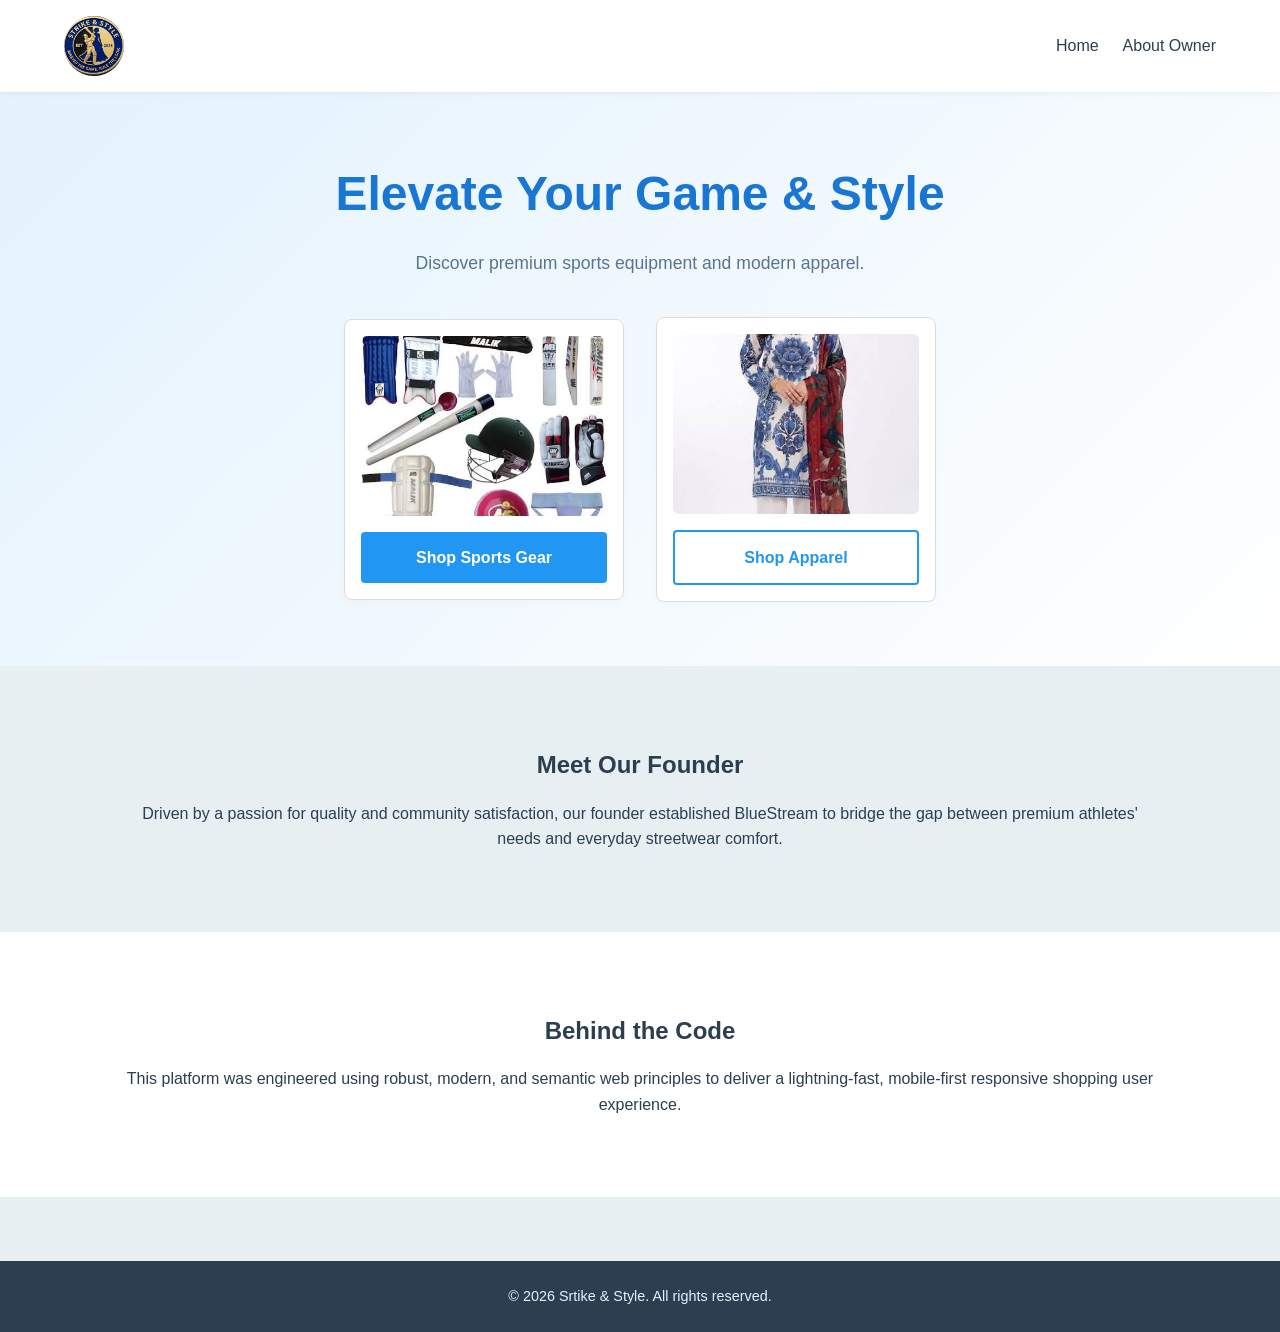
<file: index.html>
<!DOCTYPE html>
<html lang="en">
<head>
    <meta charset="UTF-8">
    <meta name="viewport" content="width=device-width, initial-scale=1.0">
    <link class="image-tag" rel="icon" type="image/png" href="Final_logo.jpg">
    <title>Strike & Style | Home</title>
    <meta name="description" content="Welcome to BlueStream, your premium destination for high-quality sports gear and modern apparel.">
    
    <meta property="og:type" content="website">
    <meta property="og:url" content="https://yourdomain.com/index.html">
    <meta property="og:title" content="BlueStream E-Commerce | Premium Sports & Apparel">
    <meta property="og:description" content="Explore top-tier cricket gear and modern clothing trends with seamless WhatsApp ordering.">
    <meta property="og:image" content="https://yourdomain.com/images/og-home-banner.jpg">

    <link rel="stylesheet" href="style.css">
</head>
<body>

    <header class="main-header">
        <nav class="nav-container">
            <div class="logo">
                <a href="index.html">
                    <img src="Final_logo.jpg" alt="BlueStream Logo">
                </a>
            </div>
            <ul class="nav-links">
                <li><a href="#hero">Home</a></li>
                <li><a href="#about-owner">About Owner</a></li>
            </ul>
        </nav>
    </header>

    <main>
        <section id="hero" class="hero-section">
            <div class="hero-content">
                <h1>Elevate Your Game & Style</h1>
                <p>Discover premium sports equipment and modern apparel.</p>
                
                <!-- Updated CTA section with image card structures -->
                <div class="cta-buttons">
                    <div class="cta-card">
                        <img src="Cricket Equipments.jpg" alt="Premium Cricket Equipment" class="cta-image">
                        <a href="sports.html" class="btn btn-primary">Shop Sports Gear</a>
                    </div>
                    <div class="cta-card">
                        <img src="Shop Apparel.jpg" alt="Modern Fashion Apparel" class="cta-image">
                        <a href="clothes.html" class="btn btn-secondary">Shop Apparel</a>
                    </div>
                </div>

            </div>
        </section>

        <section id="about-owner" class="about-section">
            <div class="container">
                <h2>Meet Our Founder</h2>
                <p>Driven by a passion for quality and community satisfaction, our founder established BlueStream to bridge the gap between premium athletes' needs and everyday streetwear comfort.</p>
            </div>
        </section>

        <section id="about-developer" class="about-section developer-bg">
            <div class="container">
                <h2>Behind the Code</h2>
                <p>This platform was engineered using robust, modern, and semantic web principles to deliver a lightning-fast, mobile-first responsive shopping user experience.</p>
            </div>
        </section>
    </main>

    <footer>
        <p>&copy; 2026 Srtike & Style. All rights reserved.</p>
    </footer>

    <script src="app.js"></script>
</body>
</html>
</file>
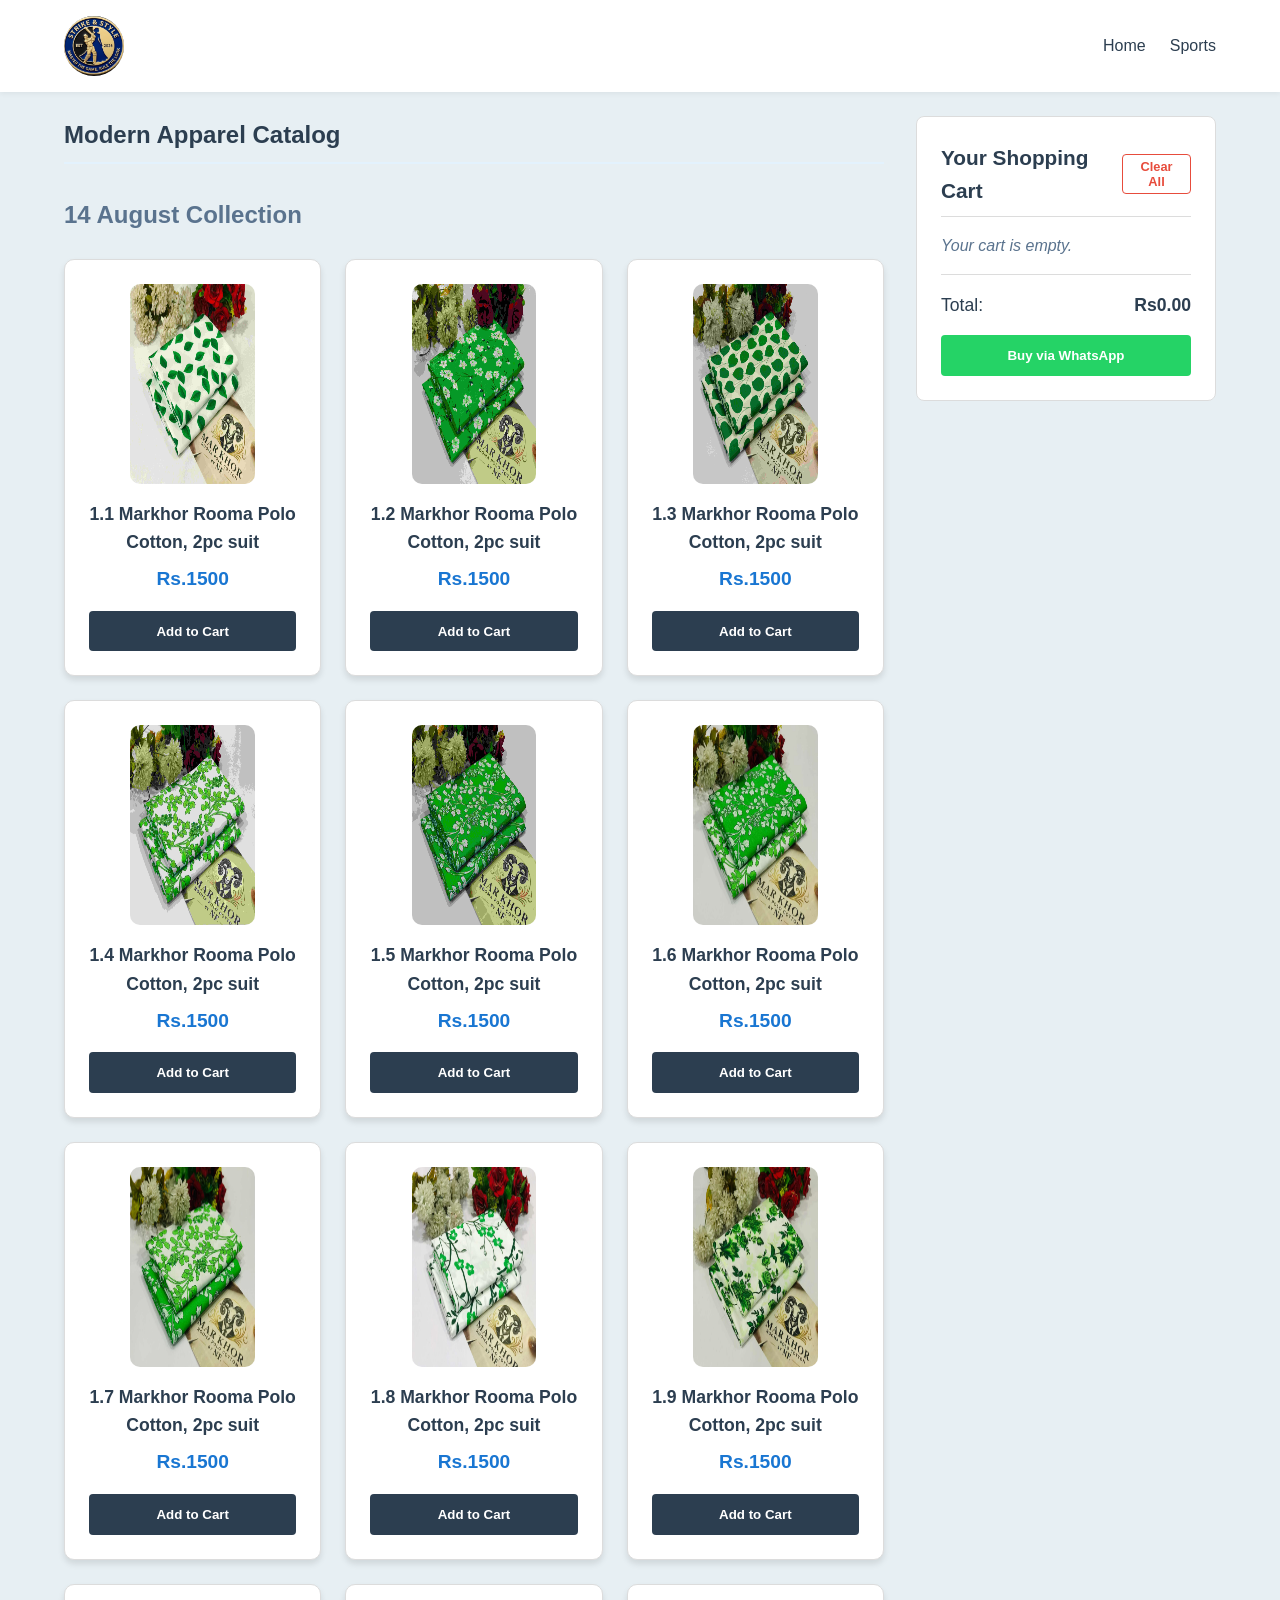
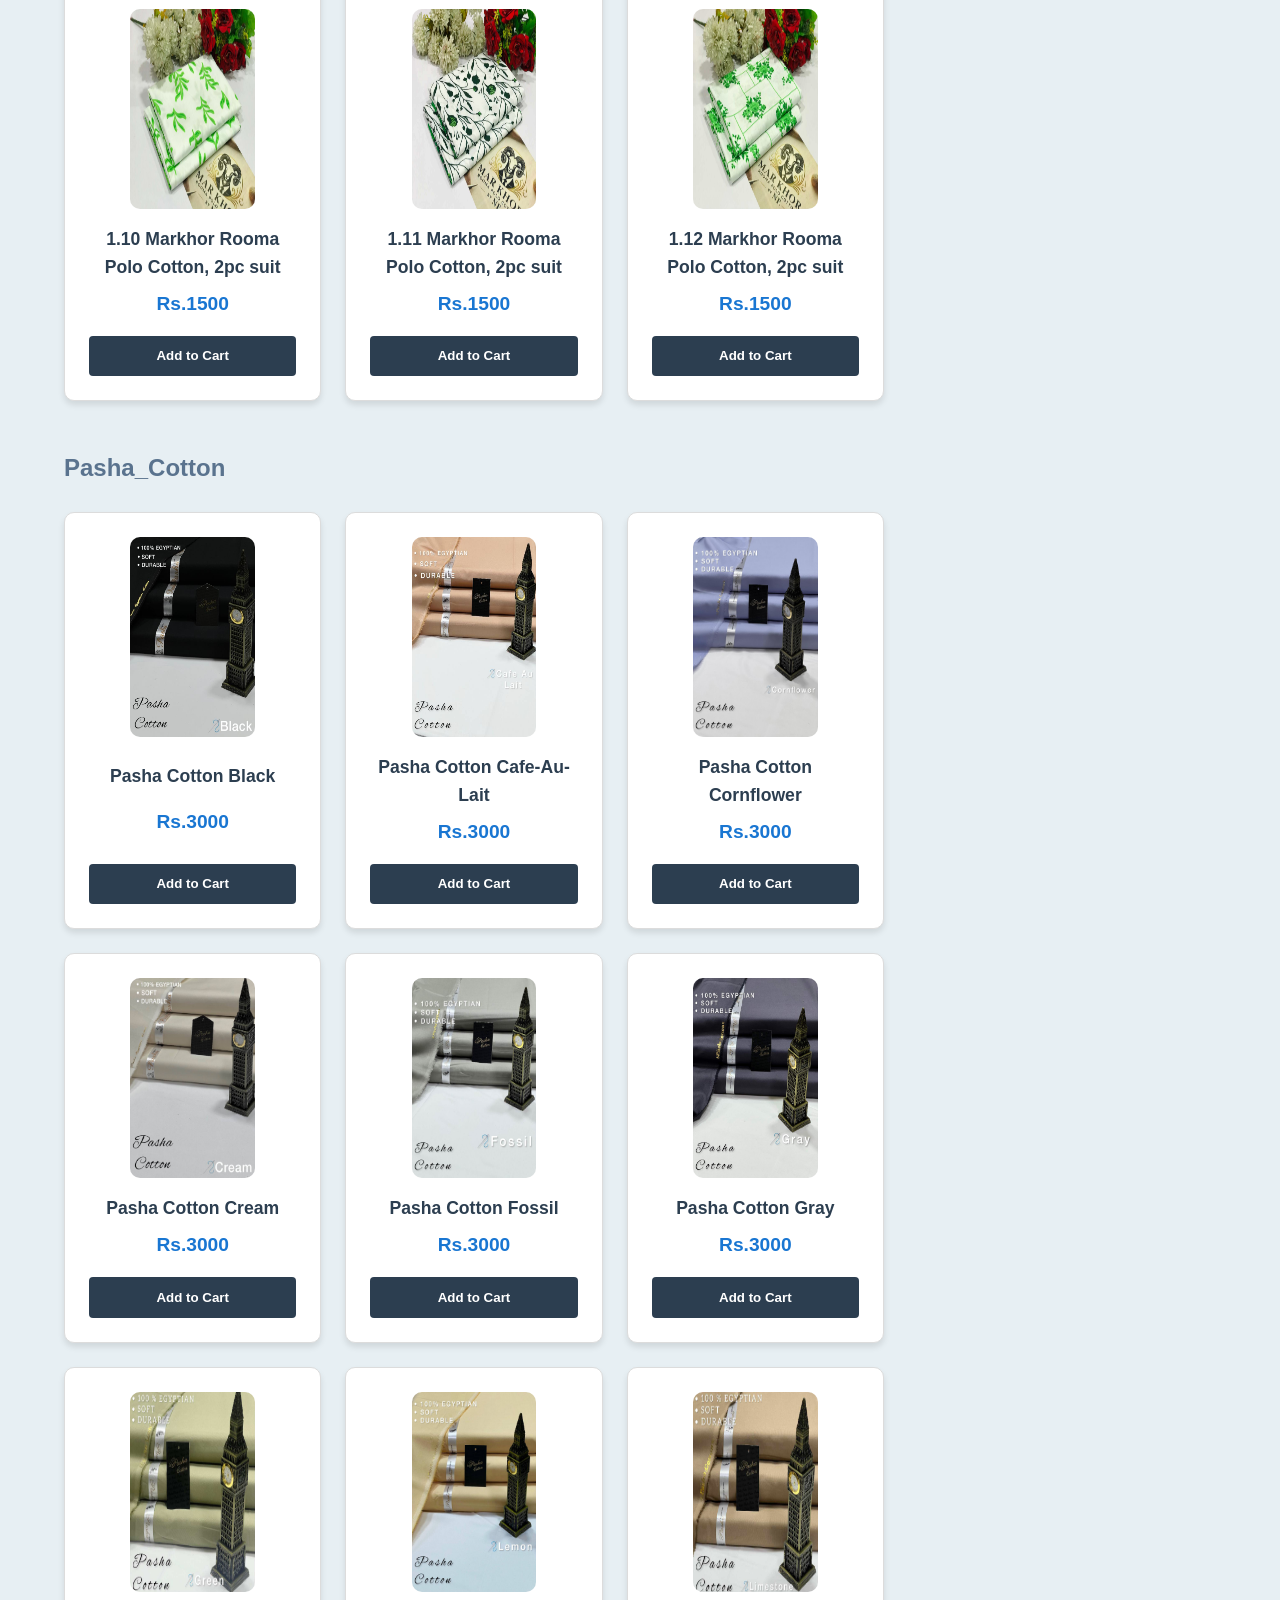
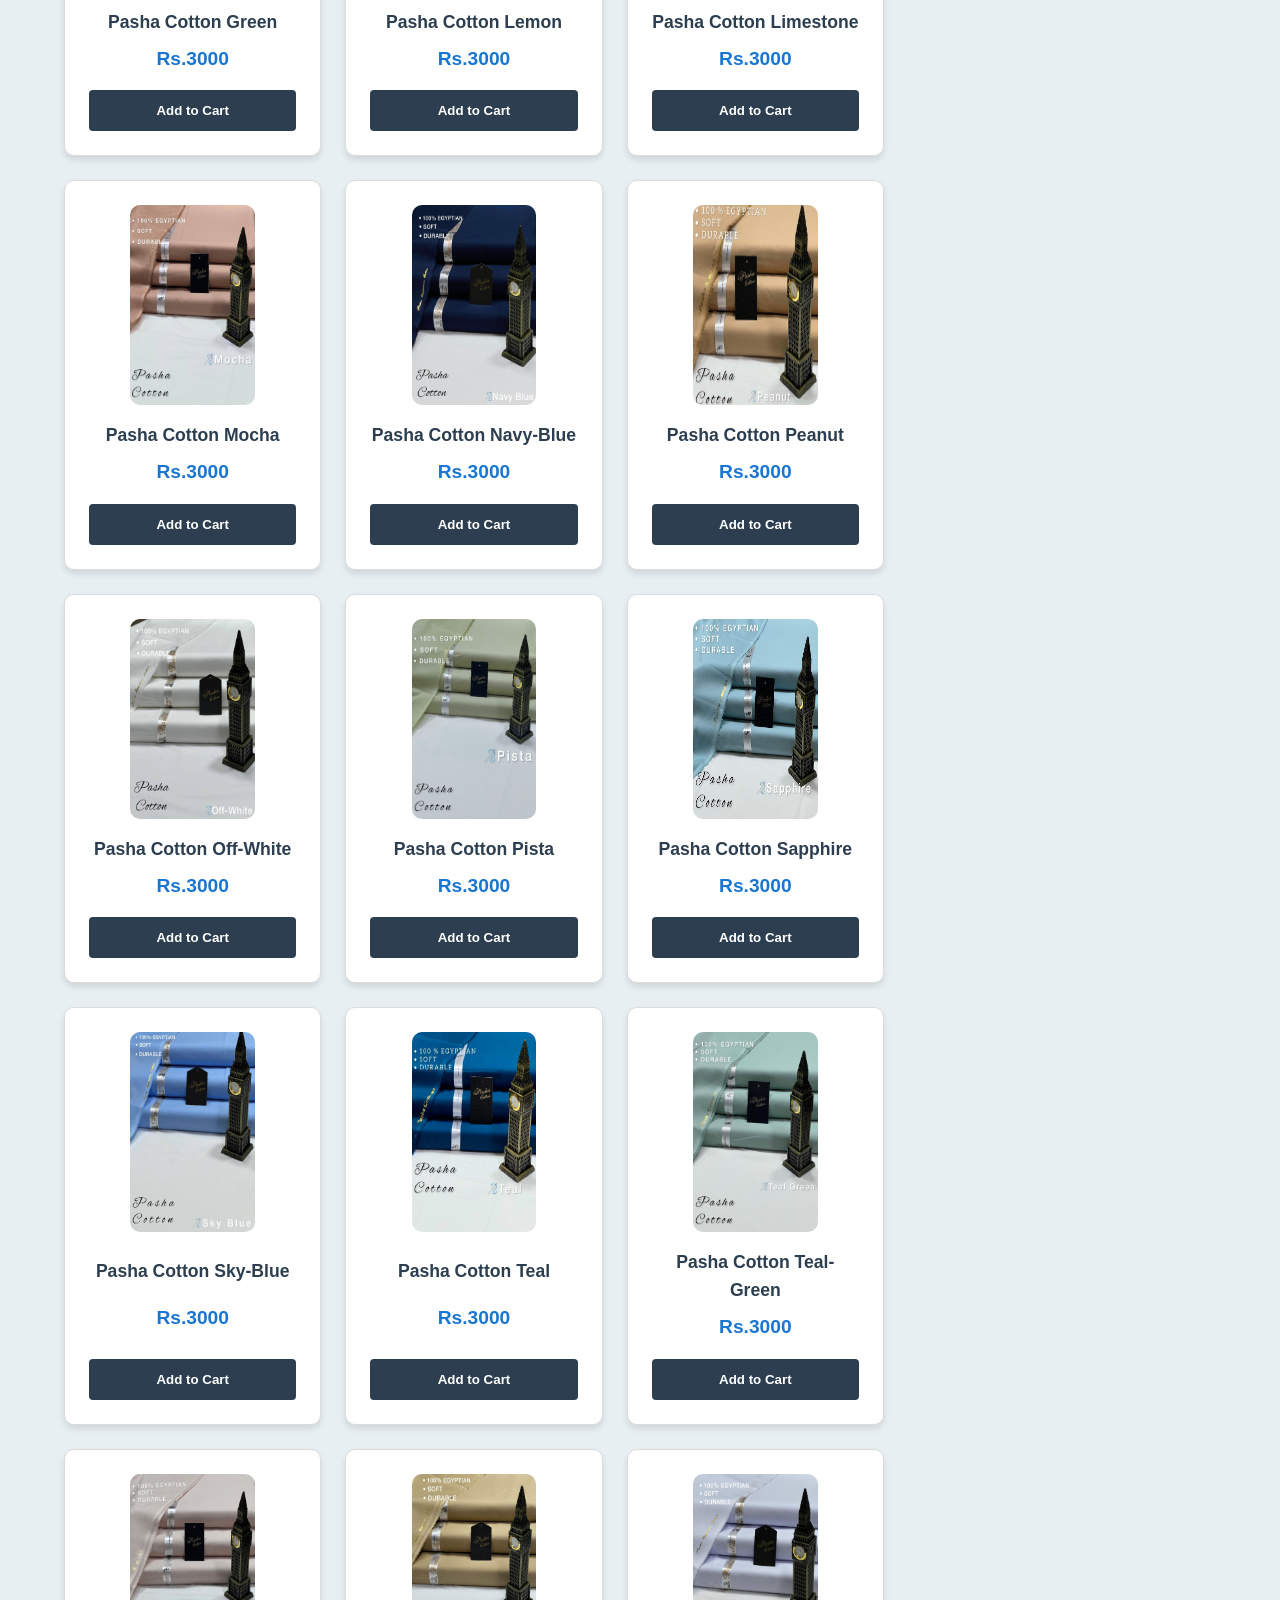
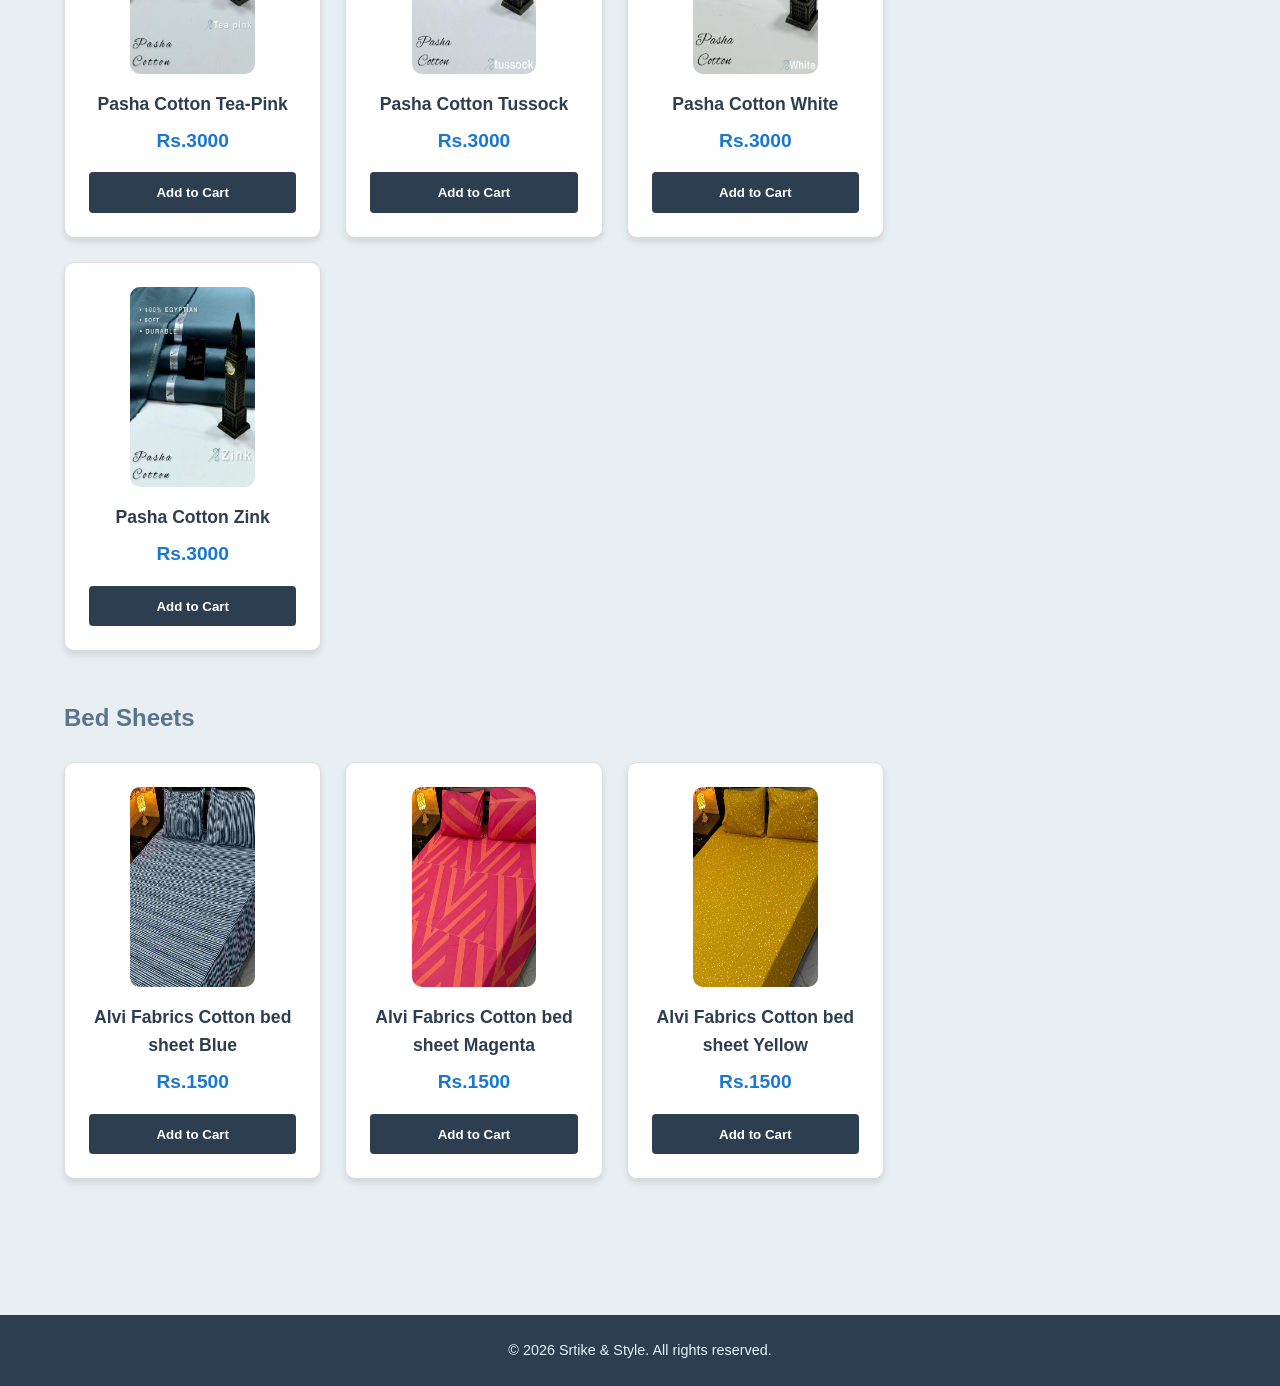
<file: clothes.html>
<!DOCTYPE html>
<html lang="en">
<head>
    <meta charset="UTF-8">
    <meta name="viewport" content="width=device-width, initial-scale=1.0">
    <link rel="icon" type="image/png" href="Final_logo.jpg">
    <title>Strike & Style | Modern Apparel</title>
    <meta name="description" content="Discover premium streetwear, minimalist clothing lines, and modern everyday essentials.">
    
    <meta property="og:type" content="website">
    <meta property="og:url" content="https://yourdomain.com/clothes.html">
    <meta property="og:title" content="BlueStream | Modern Streetwear & Apparel">
    <meta property="og:description" content="Upgrade your wardrobe with clean, minimalist aesthetics. Instant checkout via WhatsApp.">
    <meta property="og:image" content="https://yourdomain.com/images/og-clothes-banner.jpg">

    <link rel="stylesheet" href="style.css">
</head>
<body>

    <header class="main-header">
        <nav class="nav-container">
            <div class="logo">
                <a href="index.html">
                    <img src="Final_logo.jpg" alt="BlueStream Logo">
                </a>
            </div>
            <ul class="nav-links">
                <li><a href="index.html">Home</a></li>
                <li><a href="sports.html">Sports</a></li>
            </ul>
        </nav>
    </header>

    <main class="catalog-layout">
        <aside class="cart-sidebar" id="cart-component">
    <div class="cart-header-row">
        <h2>Your Shopping Cart</h2>
        <!-- Clear Cart Button Added -->
        <button id="clear-cart-btn" class="btn-clear-all" title="Clear entire cart">Clear All</button>
    </div>
    
    <div id="cart-items-container">
        <p class="empty-cart-msg">Your cart is empty.</p>
    </div>
    
    <div class="cart-summary">
        <p>Total: <strong>Rs<span id="cart-total-price">0.00</span></strong></p>
        <button id="whatsapp-checkout-btn" class="btn btn-whatsapp">Buy via WhatsApp</button>
    </div>
</aside>

        <section class="products-catalog">
            <h1>Modern Apparel Catalog</h1>

            <section id="14_August" class="catalog-section">
                <h2>14 August Collection </h2>
                <div class="product-grid">
                    <article class="product-card">
                        <img src="1.1 Markhor_Rooma_polo Cotton.jpg" alt="1.1 Markhor Rooma Polo Cotton">
                        <h3>1.1 Markhor Rooma Polo Cotton, 2pc suit</h3>
                        <p class="price">Rs.1500</p>
                        <button class="btn btn-add-cart" data-name="1.1 Markhor Rooma Polo Cotton" data-price="1500">Add to Cart</button>
                    </article>
                     <article class="product-card">
                        <img src="1.2 Markhor_Rooma_polo Cotton.jpg" alt="1.2 Markhor Rooma Polo Cotton">
                        <h3>1.2 Markhor Rooma Polo Cotton, 2pc suit</h3>
                        <p class="price">Rs.1500</p>
                        <button class="btn btn-add-cart" data-name="1.2 Markhor Rooma Polo Cotton" data-price="1500">Add to Cart</button>
                    </article>
                    <article class="product-card">
                        <img src="1.3 Markhor_Rooma_polo Cotton.jpg" alt="1.3 Markhor Rooma Polo Cotton">
                        <h3>1.3 Markhor Rooma Polo Cotton, 2pc suit</h3>
                        <p class="price">Rs.1500</p>
                        <button class="btn btn-add-cart" data-name="1.3 Markhor Rooma Polo Cotton" data-price="1500">Add to Cart</button>
                    </article>
                    <article class="product-card">
                        <img src="1.4 Markhor_Rooma_polo Cotton.jpg" alt="1.4 Markhor Rooma Polo Cotton">
                        <h3>1.4 Markhor Rooma Polo Cotton, 2pc suit</h3>
                        <p class="price">Rs.1500</p>
                        <button class="btn btn-add-cart" data-name="1.4 Markhor Rooma Polo Cotton" data-price="1500">Add to Cart</button>
                    </article>
                    <article class="product-card">
                        <img src="1.5 Markhor_Rooma_polo Cotton.jpg" alt="1.5 Markhor Rooma Polo Cotton">
                        <h3>1.5 Markhor Rooma Polo Cotton, 2pc suit</h3>
                        <p class="price">Rs.1500</p>
                        <button class="btn btn-add-cart" data-name="1.5 Markhor Rooma Polo Cotton" data-price="1500">Add to Cart</button>
                    </article>
                    <article class="product-card">
                        <img src="1.6 Markhor_Rooma_polo Cotton.jpg" alt="1.6 Markhor Rooma Polo Cotton">
                        <h3>1.6 Markhor Rooma Polo Cotton, 2pc suit</h3>
                        <p class="price">Rs.1500</p>
                        <button class="btn btn-add-cart" data-name="1.6 Markhor Rooma Polo Cotton" data-price="1500">Add to Cart</button>
                    </article>
                    <article class="product-card">
                        <img src="1.7 Markhor_Rooma_polo Cotton.jpg" alt="1.7 Markhor Rooma Polo Cotton">
                        <h3>1.7 Markhor Rooma Polo Cotton, 2pc suit</h3>
                        <p class="price">Rs.1500</p>
                        <button class="btn btn-add-cart" data-name="1.7 Markhor Rooma Polo Cotton" data-price="1500">Add to Cart</button>
                    </article>
                    <article class="product-card">
                        <img src="1.8 Markhor_Rooma_polo Cotton.jpg" alt="1.8 Markhor Rooma Polo Cotton">
                        <h3>1.8 Markhor Rooma Polo Cotton, 2pc suit</h3>
                        <p class="price">Rs.1500</p>
                        <button class="btn btn-add-cart" data-name="1.8 Markhor Rooma Polo Cotton" data-price="1500">Add to Cart</button>
                    </article>
                    <article class="product-card">
                        <img src="1.9 Markhor_Rooma_polo Cotton.jpg" alt="1.9 Markhor Rooma Polo Cotton">
                        <h3>1.9 Markhor Rooma Polo Cotton, 2pc suit</h3>
                        <p class="price">Rs.1500</p>
                        <button class="btn btn-add-cart" data-name="1.9 Markhor Rooma Polo Cotton" data-price="1500">Add to Cart</button>
                    </article>
                    <article class="product-card">
                        <img src="1.10 Markhor_Rooma_polo Cotton.jpg" alt="1.10 Markhor Rooma Polo Cotton">
                        <h3>1.10 Markhor Rooma Polo Cotton, 2pc suit</h3>
                        <p class="price">Rs.1500</p>
                        <button class="btn btn-add-cart" data-name="1.10 Markhor Rooma Polo Cotton" data-price="1500">Add to Cart</button>
                    </article>
                    <article class="product-card">
                        <img src="1.11 Markhor_Rooma_polo Cotton.jpg" alt="1.11 Markhor Rooma Polo Cotton">
                        <h3>1.11 Markhor Rooma Polo Cotton, 2pc suit</h3>
                        <p class="price">Rs.1500</p>
                        <button class="btn btn-add-cart" data-name="1.11 Markhor Rooma Polo Cotton" data-price="1500">Add to Cart</button>
                    </article>
                    <article class="product-card">
                        <img src="1.12 Markhor_Rooma_polo Cotton.jpg" alt="1.12 Markhor Rooma Polo Cotton">
                        <h3>1.12 Markhor Rooma Polo Cotton, 2pc suit</h3>
                        <p class="price">Rs.1500</p>
                        <button class="btn btn-add-cart" data-name="1.12 Markhor Rooma Polo Cotton" data-price="1500">Add to Cart</button>
                    </article>
                </div>
            </section>

            <section id="Pasha_Cotton" class="catalog-section">
                <h2>Pasha_Cotton</h2>
                <div class="product-grid">
                    <article class="product-card">
                        <img src="1 Pasha_Cotton_Black.jpg" alt="Pasha Cotton Black">
                        <h3>Pasha Cotton Black</h3>
                        <p class="price">Rs.3000</p>
                        <button class="btn btn-add-cart" data-name="Pasha Cotton Black" data-price="3000">Add to Cart</button>
                    </article>
                    <article class="product-card">
                        <img src="2 Pasha_Cotton_Cafe-Au-Lait.jpg" alt="Pasha Cotton Cafe-Au-Lait">
                        <h3>Pasha Cotton Cafe-Au-Lait</h3>
                        <p class="price">Rs.3000</p>
                        <button class="btn btn-add-cart" data-name="Pasha Cotton Cafe-Au-Lait" data-price="3000">Add to Cart</button>
                    </article>
                    <article class="product-card">
                        <img src="3 Pasha_Cotton_Cornflower.jpg" alt="Pasha Cotton Cornflower">
                        <h3>Pasha Cotton Cornflower</h3>
                        <p class="price">Rs.3000</p>
                        <button class="btn btn-add-cart" data-name="Pasha Cotton Cornflower" data-price="3000">Add to Cart</button>
                    </article>
                    <article class="product-card">
                        <img src="4 Pasha_Cotton_Cream.jpg" alt="Pasha Cotton Cream">
                        <h3>Pasha Cotton Cream</h3>
                        <p class="price">Rs.3000</p>
                        <button class="btn btn-add-cart" data-name="Pasha Cotton Cream" data-price="3000">Add to Cart</button>
                    </article>
                    <article class="product-card">
                        <img src="5 Pasha_Cotton_Fossil.jpg" alt="Pasha Cotton Fossil">
                        <h3>Pasha Cotton Fossil</h3>
                        <p class="price">Rs.3000</p>
                        <button class="btn btn-add-cart" data-name="Pasha Cotton Fossil" data-price="3000">Add to Cart</button>
                    </article>
                    <article class="product-card">
                        <img src="6 Pasha_Cotton_Gray.jpg" alt="Pasha Cotton Gray">
                        <h3>Pasha Cotton Gray</h3>
                        <p class="price">Rs.3000</p>
                        <button class="btn btn-add-cart" data-name="Pasha Cotton Gray" data-price="3000">Add to Cart</button>
                    </article>
                    <article class="product-card">
                        <img src="7 Pasha_Cotton_Green.jpg" alt="Pasha Cotton Green">
                        <h3>Pasha Cotton Green</h3>
                        <p class="price">Rs.3000</p>
                        <button class="btn btn-add-cart" data-name="Pasha Cotton Green" data-price="3000">Add to Cart</button>
                    </article>
                    <article class="product-card">
                        <img src="8 Pasha_Cotton_Lemon.jpg" alt="Pasha Cotton Lemon">
                        <h3>Pasha Cotton Lemon</h3>
                        <p class="price">Rs.3000</p>
                        <button class="btn btn-add-cart" data-name="Pasha Cotton Lemon" data-price="3000">Add to Cart</button>
                    </article>
                    <article class="product-card">
                        <img src="9 Pasha_Cotton_Limestone.jpg" alt="Pasha Cotton Limestone">
                        <h3>Pasha Cotton Limestone</h3>
                        <p class="price">Rs.3000</p>
                        <button class="btn btn-add-cart" data-name="Pasha Cotton Limestone" data-price="3000">Add to Cart</button>
                    </article>
                    <article class="product-card">
                        <img src="10 Pasha_Cotton_Mocha.jpg" alt="Pasha Cotton Mocha">
                        <h3>Pasha Cotton Mocha</h3>
                        <p class="price">Rs.3000</p>
                        <button class="btn btn-add-cart" data-name="Pasha Cotton Mocha" data-price="3000">Add to Cart</button>
                    </article>
                    <article class="product-card">
                        <img src="11 Pasha_Cotton_Navy-Blue.jpg" alt="Pasha Cotton Navy-Blue">
                        <h3>Pasha Cotton Navy-Blue</h3>
                        <p class="price">Rs.3000</p>
                        <button class="btn btn-add-cart" data-name="Pasha Cotton Navy-Blue" data-price="3000">Add to Cart</button>
                    </article>
                    <article class="product-card">
                        <img src="12 Pasha_Cotton_Peanut.jpg" alt="Pasha Cotton Peanut">
                        <h3>Pasha Cotton Peanut</h3>
                        <p class="price">Rs.3000</p>
                        <button class="btn btn-add-cart" data-name="Pasha Cotton Peanut" data-price="3000">Add to Cart</button>
                    </article>
                    <article class="product-card">
                        <img src="13 Pasha_Cotton_Off-White.jpg" alt="Pasha Cotton Off-White">
                        <h3>Pasha Cotton Off-White</h3>
                        <p class="price">Rs.3000</p>
                        <button class="btn btn-add-cart" data-name="Pasha Cotton Off-White" data-price="3000">Add to Cart</button>
                    </article>
                    <article class="product-card">
                        <img src="14 Pasha_Cotton_Pista.jpg" alt="Pasha Cotton Pista">
                        <h3>Pasha Cotton Pista</h3>
                        <p class="price">Rs.3000</p>
                        <button class="btn btn-add-cart" data-name="Pasha Cotton Pista" data-price="3000">Add to Cart</button>
                    </article>
                    <article class="product-card">
                        <img src="15 Pasha_Cotton_Sapphire.jpg" alt="Pasha Cotton Sapphire">
                        <h3>Pasha Cotton Sapphire</h3>
                        <p class="price">Rs.3000</p>
                        <button class="btn btn-add-cart" data-name="Pasha Cotton Sapphire" data-price="3000">Add to Cart</button>
                    </article>
                    <article class="product-card">
                        <img src="16 Pasha_Cotton_Sky-Blue.jpg" alt="Pasha Cotton Sky-Blue">
                        <h3>Pasha Cotton Sky-Blue</h3>
                        <p class="price">Rs.3000</p>
                        <button class="btn btn-add-cart" data-name="Pasha Cotton Sky-Blue" data-price="3000">Add to Cart</button>
                    </article>
                    <article class="product-card">
                        <img src="17 Pasha_Cotton_Teal.jpg" alt="Pasha Cotton Teal">
                        <h3>Pasha Cotton Teal</h3>
                        <p class="price">Rs.3000</p>
                        <button class="btn btn-add-cart" data-name="Pasha Cotton Teal" data-price="3000">Add to Cart</button>
                    </article>
                    <article class="product-card">
                        <img src="18 Pasha_Cotton_Teal-Green.jpg" alt="Pasha Cotton Teal-Green">
                        <h3>Pasha Cotton Teal-Green</h3>
                        <p class="price">Rs.3000</p>
                        <button class="btn btn-add-cart" data-name="Pasha Cotton Teal-Green" data-price="3000">Add to Cart</button>
                    </article>
                    <article class="product-card">
                        <img src="19 Pasha_Cotton_Tea-Pink.jpg" alt="Pasha Cotton Tea-Pink">
                        <h3>Pasha Cotton Tea-Pink</h3>
                        <p class="price">Rs.3000</p>
                        <button class="btn btn-add-cart" data-name="Pasha Cotton Tea-Pink" data-price="3000">Add to Cart</button>
                    </article>
                    <article class="product-card">
                        <img src="20 Pasha_Cotton_Tussock.jpg" alt="Pasha Cotton Tussock">
                        <h3>Pasha Cotton Tussock</h3>
                        <p class="price">Rs.3000</p>
                        <button class="btn btn-add-cart" data-name="Pasha Cotton Tussock" data-price="3000">Add to Cart</button>
                    </article>
                    <article class="product-card">
                        <img src="21 Pasha_Cotton_White.jpg" alt="Pasha Cotton White">
                        <h3>Pasha Cotton White</h3>
                        <p class="price">Rs.3000</p>
                        <button class="btn btn-add-cart" data-name="Pasha Cotton White" data-price="3000">Add to Cart</button>
                    </article>
                    <article class="product-card">
                        <img src="22 Pasha_Cotton_Zink.jpg" alt="Pasha Cotton Zink">
                        <h3>Pasha Cotton Zink</h3>
                        <p class="price">Rs.3000</p>
                        <button class="btn btn-add-cart" data-name="Pasha Cotton Zink" data-price="3000">Add to Cart</button>
                    </article>
                </div>
            </section>
            <section id="Bed Sheets" class="catalog-section">
                <h2>Bed Sheets </h2>
                <div class="product-grid">
                    <article class="product-card">
                        <img src="Alvi-Fabrics-Cotton-bed-sheet-Blue.jpg" alt="Alvi Fabrics Cotton bed sheet Blue">
                        <h3>Alvi Fabrics Cotton bed sheet Blue</h3>
                        <p class="price">Rs.1500</p>
                        <button class="btn btn-add-cart" data-name="Alvi Fabrics Cotton bed sheet Blue" data-price="1500">Add to Cart</button>
                    </article>
                    <article class="product-card">
                       <img src="Alvi-Fabrics-Cotton-bed-sheet-Magenta.jpg" alt="Alvi Fabrics Cotton bed sheet Magenta">
                        <h3>Alvi Fabrics Cotton bed sheet Magenta</h3>
                        <p class="price">Rs.1500</p>
                        <button class="btn btn-add-cart" data-name="Alvi Fabrics Cotton bed sheet Magenta" data-price="1500">Add to Cart</button>
                    </article> 
                    <article class="product-card">
                       <img src="Alvi-Fabrics-Cotton-bed-sheet-Yellow.jpg" alt="Alvi Fabrics Cotton bed sheet Yellow">
                        <h3>Alvi Fabrics Cotton bed sheet Yellow</h3>
                        <p class="price">Rs.1500</p>
                        <button class="btn btn-add-cart" data-name="Alvi Fabrics Cotton bed sheet Yellow" data-price="1500">Add to Cart</button>
                    </article>
                </div>
            </section>
        </section>
    </main>

    <footer>
        <p>&copy; 2026 Srtike & Style. All rights reserved.</p>
    </footer>

    <script src="app.js"></script>
</body>
</html>
</file>
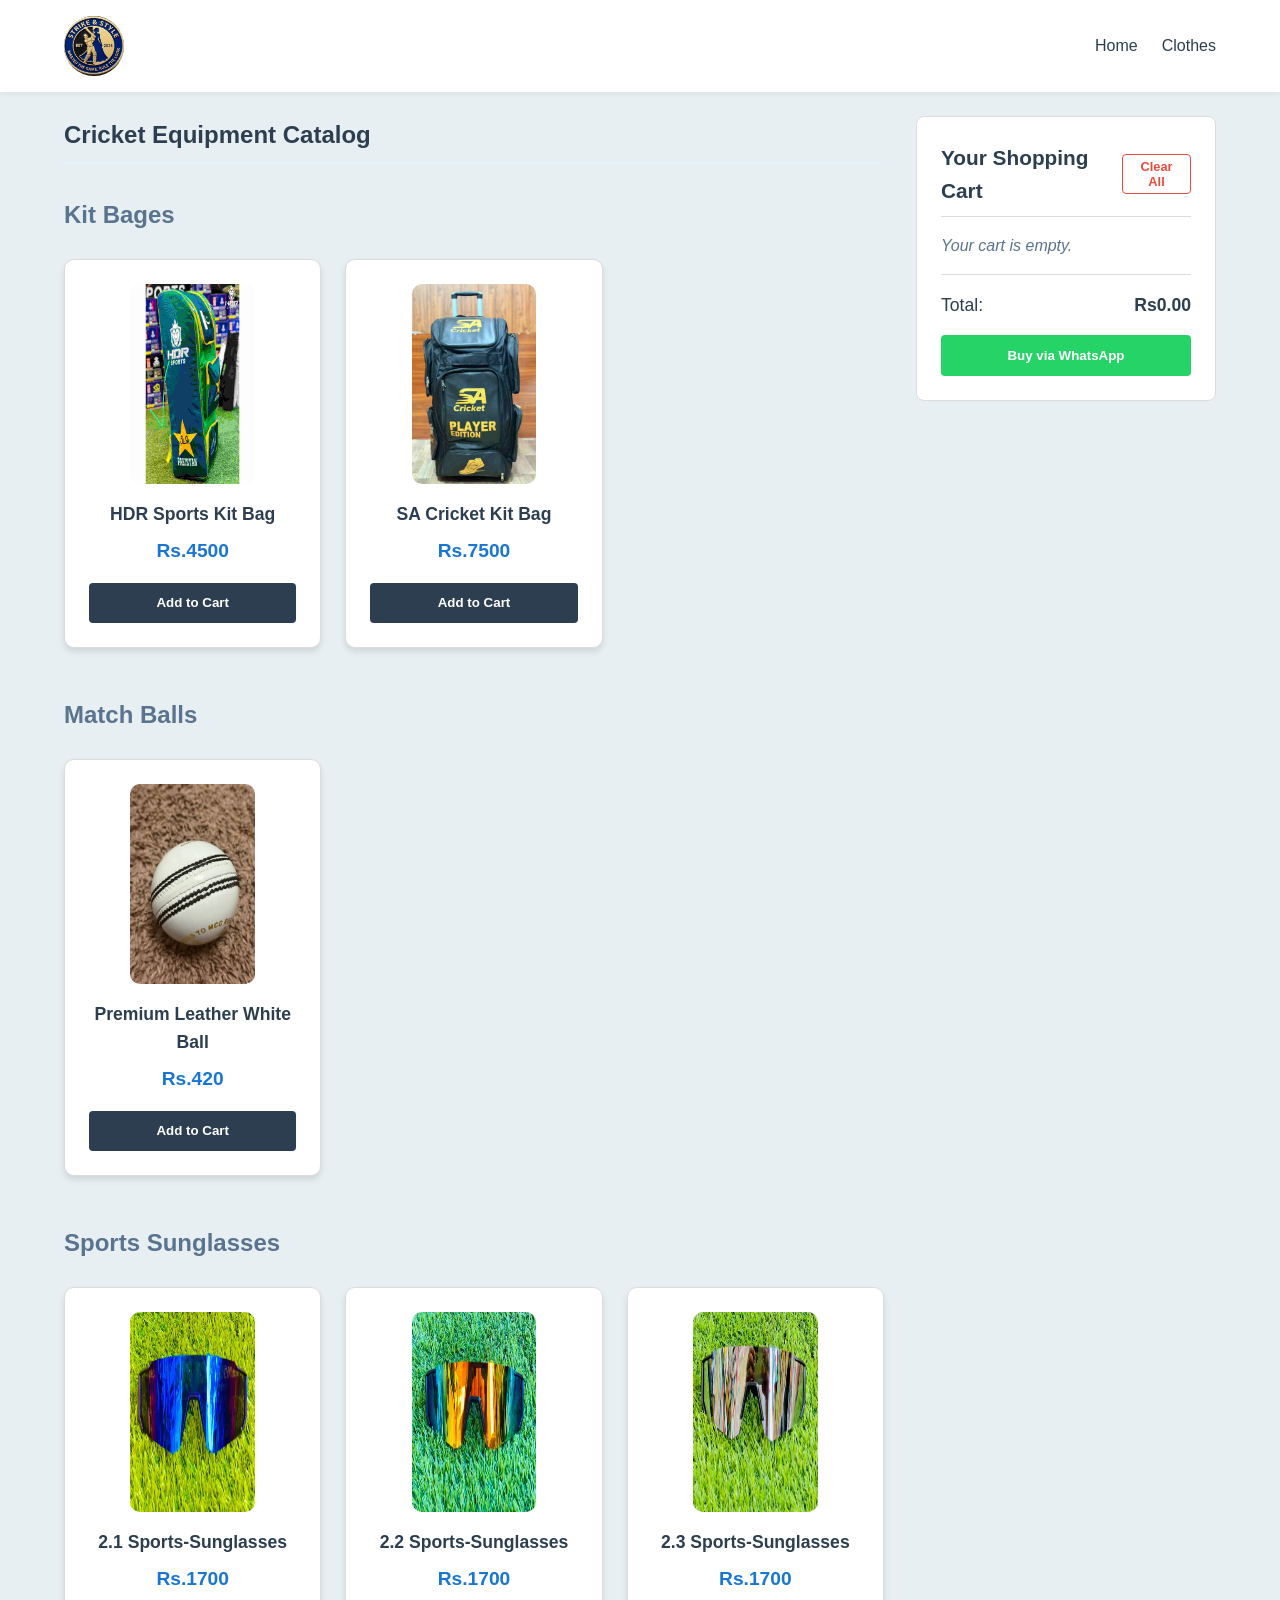
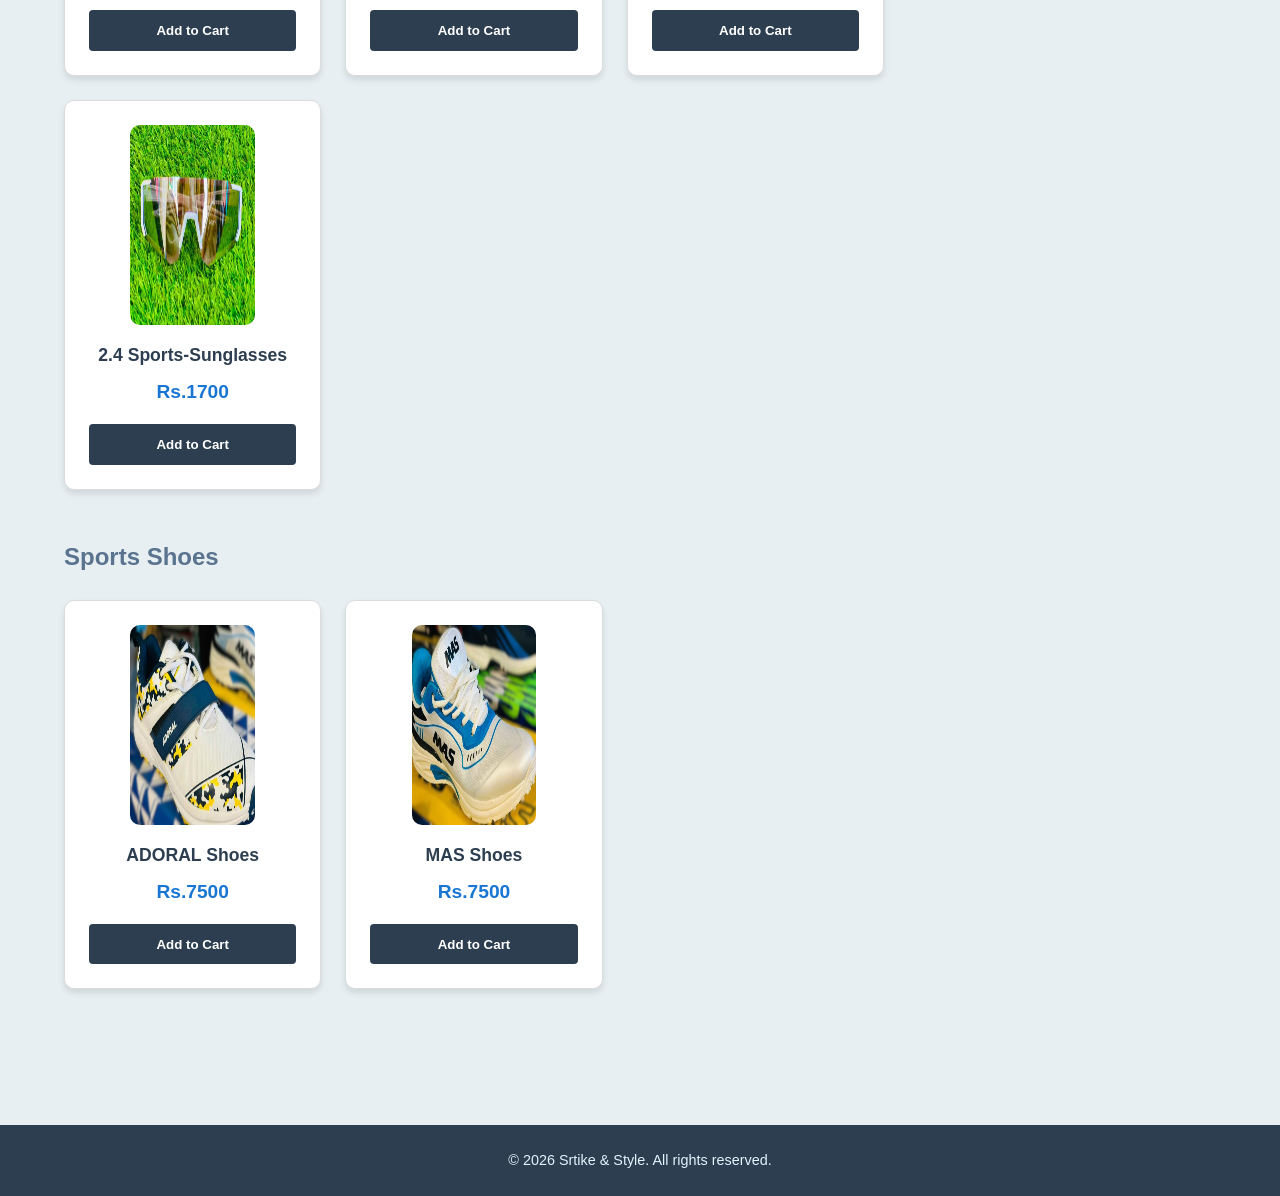
<file: sports.html>
<!DOCTYPE html>
<html lang="en">
<head>
    <meta charset="UTF-8">
    <meta name="viewport" content="width=device-width, initial-scale=1.0">
    <link rel="icon" type="image/png" href="Final_logo.jpg">
    <title>Strike & Style | Premium Sports Gear</title>
    <meta name="description" content="Shop elite cricket bats, professional leather balls, and high-performance athletic apparel.">
    
    <meta property="og:type" content="website">
    <meta property="og:url" content="https://yourdomain.com/sports.html">
    <meta property="og:title" content="BlueStream | Elite Cricket & Sports Equipment">
    <meta property="og:description" content="Gear up with premium bats, balls, and athletic kit. Direct checkout via WhatsApp.">
    <meta property="og:image" content="https://yourdomain.com/images/og-sports-banner.jpg">

    <link rel="stylesheet" href="style.css">
</head>
<body>

    <header class="main-header">
        <nav class="nav-container">
            <div class="logo">
                <a href="index.html">
                    <img src="Final_logo.jpg" alt="BlueStream Logo">
                </a>
            </div>
            <ul class="nav-links">
                <li><a href="index.html">Home</a></li>
                <li><a href="clothes.html">Clothes</a></li>
            </ul>
        </nav>
    </header>

    <main class="catalog-layout">
        <aside class="cart-sidebar" id="cart-component">
    <div class="cart-header-row">
        <h2>Your Shopping Cart</h2>
        <!-- Clear Cart Button Added -->
        <button id="clear-cart-btn" class="btn-clear-all" title="Clear entire cart">Clear All</button>
    </div>
    
    <div id="cart-items-container">
        <p class="empty-cart-msg">Your cart is empty.</p>
    </div>
    
    <div class="cart-summary">
        <p>Total: <strong>Rs<span id="cart-total-price">0.00</span></strong></p>
        <button id="whatsapp-checkout-btn" class="btn btn-whatsapp">Buy via WhatsApp</button>
    </div>
</aside>

        <section class="products-catalog">
            <h1>Cricket Equipment Catalog</h1>

            <section id="kit-bags" class="catalog-section">
                <h2>Kit Bages</h2>
                <div class="product-grid">
                    <article class="product-card">
                        <img src="HDR_Sports_kit_bag.jpeg" alt="HDR_Sports_kit_bag">
                        <h3>HDR Sports Kit Bag</h3>
                        <p class="price">Rs.4500</p>
                        <button class="btn btn-add-cart" data-name="HDR_Sports_kit_bag" data-price="4500">Add to Cart</button>
                    </article>
                    <article class="product-card">
                        <img src="SA_Cricket_kit_bag.jpg" alt="SA Cricket Kit Bag">
                        <h3>SA Cricket Kit Bag</h3>
                        <p class="price">Rs.7500</p>
                        <button class="btn btn-add-cart" data-name="SA_Cricket_kit_bag" data-price="7500">Add to Cart</button>
                    </article>
                    </div>
            </section>

            <section id="balls" class="catalog-section">
                <h2>Match Balls</h2>
                <div class="product-grid">
                    <article class="product-card">
                        <img src="White_Ball.jpg" alt="White Ball">
                        <h3>Premium Leather White Ball</h3>
                        <p class="price">Rs.420</p>
                        <button class="btn btn-add-cart" data-name="Premium Leather White Ball" data-price="420">Add to Cart</button>
                    </article>
                </div>
            </section>

            <section id="Sports Sunglasses" class="catalog-section">
                <h2>Sports Sunglasses</h2>
                <div class="product-grid">
                    <article class="product-card">
                        <img src="2.1 Sports-Sunglasses.jpg" alt="2.1 Sports-Sunglasses">
                        <h3>2.1 Sports-Sunglasses</h3>
                        <p class="price">Rs.1700</p>
                        <button class="btn btn-add-cart" data-name="2.1 Sports-Sunglasses" data-price="1700">Add to Cart</button>
                    </article>
                    <article class="product-card">
                        <img src="2.2 Sports-Sunglasses.jpg" alt="2.2 Sports-Sunglasses">
                        <h3>2.2 Sports-Sunglasses</h3>
                        <p class="price">Rs.1700</p>
                        <button class="btn btn-add-cart" data-name="2.2 Sports-Sunglasses" data-price="1700">Add to Cart</button>
                    </article>
                    <article class="product-card">
                        <img src="2.3 Sports-Sunglasses.jpg" alt="2.3 Sports-Sunglasses">
                        <h3>2.3 Sports-Sunglasses</h3>
                        <p class="price">Rs.1700</p>
                        <button class="btn btn-add-cart" data-name="2.3 Sports-Sunglasses" data-price="1700">Add to Cart</button>
                    </article>
                    <article class="product-card">
                        <img src="2.4 Sports-Sunglasses.jpg" alt="2.4 Sports-Sunglasses">
                        <h3>2.4 Sports-Sunglasses</h3>
                        <p class="price">Rs.1700</p>
                        <button class="btn btn-add-cart" data-name="2.4 Sports-Sunglasses" data-price="1700">Add to Cart</button>
                    </article>
                </div>
            </section>
            <section id="Sports Shoes" class="catalog-section">
                <h2>Sports Shoes</h2>
                <div class="product-grid">
                    <article class="product-card">
                        <img src="ADORAL Shoes.jpg" alt="ADORAL Shoes">
                        <h3>ADORAL Shoes</h3>
                        <p class="price">Rs.7500</p>
                        <button class="btn btn-add-cart" data-name="2ADORAL Shoes" data-price="7500">Add to Cart</button>
                    </article>
                    <article class="product-card">
                        <img src="MAS Shoes.jpg" alt="MAS Shoes">
                        <h3>MAS Shoes</h3>
                        <p class="price">Rs.7500</p>
                        <button class="btn btn-add-cart" data-name="MAS Shoes" data-price="7500">Add to Cart</button>
                    </article>
                </div>
            </section>
        </section>
    </main>

    <footer>
        <p>&copy; 2026 Srtike & Style. All rights reserved.</p>
    </footer>

    <script src="app.js"></script>
</body>
</html>
</file>
<file: style.css>
/* ==========================================================================
   1. VARIABLES & DESIGN SYSTEM (Light Blue Theme)
   ========================================================================== */
:root {
    --bg-primary: #e7eff3;
    --bg-surface: #ffffff;
    --bg-accent-light: #e3f2fd;
    --text-main: #2c3e50;
    --text-muted: #5a738e;
    --primary: #2196f3;
    --primary-dark: #1976d2;
    --secondary: #90caf9;
    --whatsapp-green: #25d366;
    --whatsapp-dark: #128c7e;
    --border-color: #dcdcdc;
    --font-stack: -apple-system, BlinkMacSystemFont, "Segoe UI", Roboto, Helvetica, Arial, sans-serif;
    --transition-speed: 0.3s;
}

/* ==========================================================================
   2. BASE STYLES & RESET
   ========================================================================== */
* {
    box-sizing: border-box;
    margin: 0;
    padding: 0;
}

html {
    scroll-behavior: smooth;
}

body {
    font-family: var(--font-stack);
    background-color: var(--bg-primary);
    color: var(--text-main);
    line-height: 1.6;
}

img {
    max-width: 100%;
    height: auto;
    display: block;
}

a {
    text-color: inherit;
    text-decoration: none;
}

/* Common Layout Container */
.container {
    width: 90%;
    max-width: 1200px;
    margin: 0 auto;
    padding: 2rem 0;
}

/* ==========================================================================
   3. NAVIGATION BAR (Logo Left, Links Right)
   ========================================================================== */
.main-header {
    background-color: var(--bg-surface);
    box-shadow: 0 2px 5px rgba(0,0,0,0.05);
    position: sticky;
    top: 0;
    z-index: 1000;
}

.nav-container {
    display: flex;
    justify-content: space-between;
    align-items: center;
    padding: 1rem 5%;
}

.logo img {
    height: 60px; /* Adjust based on actual logo asset scale */
    width: auto;
    border-radius: 50%;
}

.nav-links {
    display: flex;
    list-style: none;
    gap: 1.5rem;
}

.nav-links a {
    color: var(--text-main);
    font-weight: 500;
    transition: color var(--transition-speed);
}

.nav-links a:hover {
    color: var(--primary);
}

/* ==========================================================================
   4. HOME PAGE SECTIONS
   ========================================================================== */
/* Hero Banner */
.hero-section {
    background: linear-gradient(135deg, var(--bg-accent-light) 0%, #ffffff 100%);
    padding: 4rem 5%;
    text-align: center;
}

.hero-content h1 {
    font-size: 2.5rem;
    color: var(--primary-dark);
    margin-bottom: 1rem;
}

.hero-content p {
    font-size: 1.1rem;
    color: var(--text-muted);
    margin-bottom: 2rem;
    max-width: 600px;
    margin-inline: auto;
}

/* Buttons */
/* ==========================================================================
   Hero CTA Cards Addition
   ========================================================================== */
.cta-buttons {
    display: flex;
    flex-direction: column;
    gap: 2rem;
    align-items: center;
    justify-content: center;
    margin-top: 2.5rem;
}

.cta-card {
    background: var(--bg-surface, #ffffff);
    border: 1px solid var(--border-color, #dcdcdc);
    border-radius: 8px;
    padding: 1rem;
    box-shadow: 0 4px 6px rgba(0, 0, 0, 0.02);
    display: flex;
    flex-direction: column;
    align-items: center;
    gap: 1rem;
    width: 100%;
    max-width: 280px;
    transition: transform var(--transition-speed, 0.3s);
}

.cta-card:hover {
    transform: translateY(-4px);
}

.cta-image {
    width: 100%;
    height: 180px;
    object-fit: cover;
    border-radius: 6px;
}

/* Override previous inline block width constraints if present */
.cta-card .btn {
    width: 100%;
    max-width: none;
    margin: 0;
}

/* Tablet & Desktop Layout Adjustment */
@media (min-width: 600px) {
    .cta-buttons {
        flex-direction: row;
        gap: 2rem;
    }
}

.btn {
    display: inline-block;
    padding: 0.8rem 1.8rem;
    border-radius: 4px;
    font-weight: 600;
    cursor: pointer;
    border: none;
    transition: background-color var(--transition-speed), transform 0.1s;
    text-align: center;
    width: 100%;
    max-width: 250px;
}

.btn-primary {
    background-color: var(--primary);
    color: white;
}

.btn-primary:hover {
    background-color: var(--primary-dark);
}

.btn-secondary {
    background-color: var(--bg-surface);
    color: var(--primary);
    border: 2px solid var(--primary);
}

.btn-secondary:hover {
    background-color: var(--bg-accent-light);
}

/* About Sections */
.about-section {
    padding: 3rem 5%;
    text-align: center;
}

.developer-bg {
    background-color: var(--bg-surface);
}

.about-section h2 {
    color: var(--text-main);
    margin-bottom: 1rem;
}

/* ==========================================================================
   5. CATALOG & SHOPPING LAYOUT (Mobile-First)
   ========================================================================== */
/* ==========================================================================
   Cart Management Controls Extension (Isolated Additions)
   ========================================================================== */

/* Positions the header title and Clear All button side-by-side */
.cart-header-row {
    display: flex;
    justify-content: space-between;
    align-items: center;
    border-bottom: 1px solid var(--border-color, #dcdcdc);
    padding-bottom: 0.5rem;
    margin-bottom: 1rem;
}

/* Overrides sidebar default h2 padding constraints since we have a row box now */
.cart-header-row h2 {
    font-size: 1.3rem;
    margin-bottom: 0 !important;
    border-bottom: none !important;
    padding-bottom: 0 !important;
}

/* Style for the Clear All button */
.btn-clear-all {
    background: transparent;
    color: #e74c3c; /* Professional warning red */
    border: 1px solid #e74c3c;
    padding: 0.25rem 0.6rem;
    font-size: 0.8rem;
    font-weight: 600;
    border-radius: 4px;
    cursor: pointer;
    transition: background-color 0.2s, color 0.2s;
}

.btn-clear-all:hover {
    background-color: #e74c3c;
    color: #ffffff;
}

/* Style for the individual item remove button */
.btn-remove-item {
    background: transparent;
    border: none;
    color: var(--text-muted, #7f8c8d);
    font-size: 1.2rem;
    line-height: 1;
    cursor: pointer;
    padding: 0 0.4rem;
    font-weight: bold;
    transition: color 0.2s, transform 0.1s;
}

.btn-remove-item:hover {
    color: #c0392b;
    transform: scale(1.15);
}
   .catalog-layout {
    display: flex;
    flex-direction: column; /* Stack Cart and Products vertically on small screens */
    padding: 1.5rem 5%;
    gap: 2rem;
}

.products-catalog h1 {
    margin-bottom: 2rem;
    border-bottom: 2px solid var(--bg-accent-light);
    padding-bottom: 0.5rem;
}

.catalog-section {
    margin-bottom: 3rem;
}

.catalog-section h2 {
    margin-bottom: 1.5rem;
    color: var(--text-muted);
}

/* Product Responsive Grid */
.product-grid {
    display: grid;
    grid-template-columns: 1fr; /* 1 Column on mobile mobile */
    gap: 1.5rem;
}

.product-card {
    background-color: var(--bg-surface);
    border: 1px solid var(--border-color);
    border-radius: 10px;
    padding: 1.5rem;
    text-align: center;
    display: flex;
    flex-direction: column;
    justify-content: space-between;
    align-items: center;
    transition: transform 0.3s ease; 
    box-shadow: 0 4px 6px rgba(0, 0, 0, 0.1); 

}
.product-card:hover {
  transform: translateY(-8px); 
  box-shadow: 0 12px 20px rgba(0, 0, 0, 0.15); 
}

.product-card img {
    height: 200px;
    width: 60%;
    border-radius: 10px;
    /* object-fit: contain; */
    margin-bottom: 1rem;
}

.product-card h3 {
    font-size: 1.1rem;
    margin-bottom: 0.5rem;
}

.product-card .price {
    font-weight: bold;
    color: var(--primary-dark);
    font-size: 1.2rem;
    margin-bottom: 1rem;
}

.btn-add-cart {
    background-color: var(--text-main);
    color: white;
    width: 100%;
}

.btn-add-cart:hover {
    background-color: #1a252f;
}

/* ==========================================================================
   6. LIVE SHOPPING CART WIDGET COMPONENT
   ========================================================================== */
.cart-sidebar {
    background-color: var(--bg-surface);
    border: 1px solid var(--border-color);
    border-radius: 8px;
    padding: 1.5rem;
    height: fit-content;
}

.cart-sidebar h2 {
    font-size: 1.3rem;
    margin-bottom: 1rem;
    border-bottom: 1px solid var(--border-color);
    padding-bottom: 0.5rem;
}

#cart-items-container {
    max-height: 250px;
    overflow-y: auto;
    margin-bottom: 1rem;
}

.empty-cart-msg {
    color: var(--text-muted);
    font-style: italic;
}

/* Added dynamically via JS later */
.cart-item {
    display: flex;
    justify-content: space-between;
    align-items: center;
    padding: 0.5rem 0;
    border-bottom: 1px dashed var(--border-color);
    font-size: 0.95rem;
}

.cart-summary {
    padding-top: 1rem;
    border-top: 1px solid var(--border-color);
}

.cart-summary p {
    display: flex;
    justify-content: space-between;
    font-size: 1.1rem;
    margin-bottom: 1rem;
}

.btn-whatsapp {
    background-color: var(--whatsapp-green);
    color: white;
    width: 100%;
    max-width: none;
}

.btn-whatsapp:hover {
    background-color: var(--whatsapp-dark);
}

/* ==========================================================================
   7. FOOTER
   ========================================================================== */
footer {
    background-color: var(--text-main);
    color: var(--bg-accent-light);
    text-align: center;
    padding: 1.5rem 0;
    margin-top: 4rem;
    font-size: 0.9rem;
}

/* ==========================================================================
   8. MEDIA QUERIES (Responsive Scaling)
   ========================================================================== */

/* Tablet Optimization (min-width: 600px) */
@media (min-width: 600px) {
    .hero-content h1 {
        font-size: 3rem;
    }
    
    .cta-buttons {
        flex-direction: row;
        justify-content: center;
    }
    
    .product-grid {
        grid-template-columns: repeat(2, 1fr); /* 2 items per row */
    }
}

/* Desktop Optimization (min-width: 992px) */
@media (min-width: 992px) {
    .catalog-layout {
        flex-direction: row-reverse; /* Places Cart on the right, Products on left */
        align-items: flex-start;
    }

    .cart-sidebar {
        width: 300px;
        position: sticky;
        top: 90px; /* Keeps the cart locked in place during scrolling */
    }

    .products-catalog {
        flex: 1;
    }

    .product-grid {
        grid-template-columns: repeat(3, 1fr); /* 3 items per row */
    }
}
</file>
